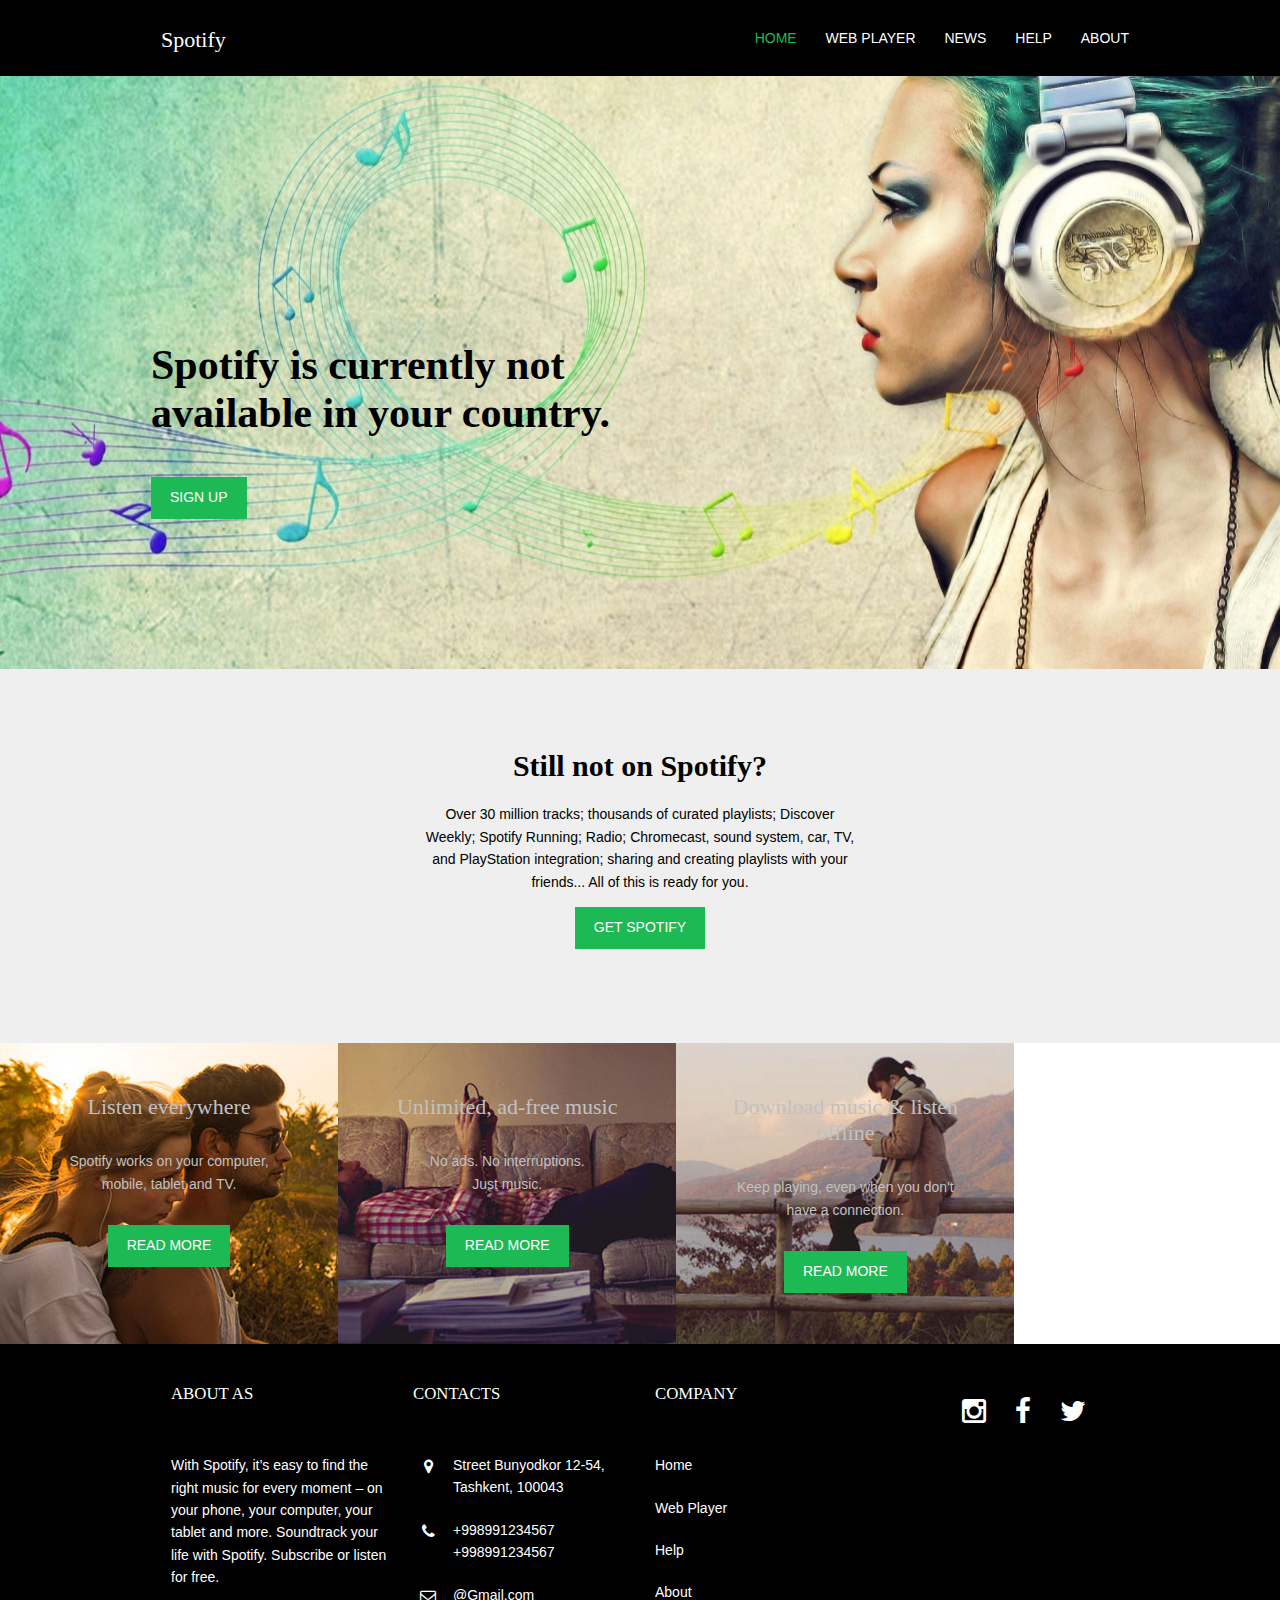
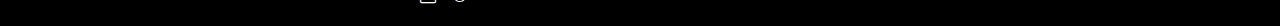
<file: index.html>
<!DOCTYPE html>
<html>

<head>
    <title>WIUT</title>
    <meta charset="utf-8">
    <link href="assets/styles/layout.css" rel="stylesheet" type="text/css" media="all">
</head>

<body id="top">
    <div class="wrapper row1">
        <header id="header" class="hoc clear">
            <div id="logo" class="fl_left">
                <h1><a href="index.html">Spotify</a></h1>
            </div>
            <nav id="mainav" class="fl_right">
                <ul class="clear">
                    <li class="tag">
                        <a href="index.html">Home</a>
                    </li>
                    <li>
                        <a href="player.html">Web Player</a>
                    </li>
                    <li>
                        <a href="news.html">News</a>
                    </li>
                    <li>
                        <a href="help.html">Help</a>
                    </li>
                    <li>
                        <a href="about.html">About</a>
                    </li>
                </ul>
            </nav>
        </header>
    </div>
    <div class="wrapper bgded overlay">
        <div id="pageintro" class="hoc clear">
            <article>
                <h2 class="heading">Spotify is currently not available in your country.</h2>
                <footer class="sign"><a class="btn" href="#">SIGN UP</a></footer>
            </article>
        </div>
    </div>
    <div class="wrapper row3">
        <div class="hoc container center">
            <article>
                <h2 class="heading font-x3">Still not on Spotify?</h2>
                <p class="btmspace-50">Over 30 million tracks; thousands of curated playlists; Discover <br> Weekly; Spotify Running; Radio; Chromecast, sound system, car, TV, <br> and PlayStation integration; sharing and creating playlists with your <br> friends... All of
                    this is ready for you.</p>
                <p class="btmspace-50"><a class="btn" href="#">GET SPOTIFY</a></p>
            </article>
        </div>
    </div>
    <div class="wrapper bgded">
        <ul class="nospace group clrbox">
            <li>
                <div class="listen-1">
                    <h4 class="heading">Listen everywhere</h4>
                    <p>Spotify works on your computer, mobile, tablet and TV.</p>
                    <footer><a class="btn" href="basic-grid.html">Read More</a></footer>
                </div>
            </li>
            <li>
                <div class="listen-2">
                    <h4 class="heading">Unlimited, ad-free music</h4>
                    <p>No ads. No interruptions. <br> Just music.</p>
                    <footer><a class="btn inverse" href="basic-grid.html">Read More</a></footer>
                </div>
            </li>
            <li>
                <div class="listen-3">
                    <h4 class="heading">Download music & listen offline</h4>
                    <p>Keep playing, even when you don't have a connection.</p>
                    <footer><a class="btn" href="basic-grid.html">Read More</a></footer>
                </div>
            </li>
        </ul>
    </div>
    <div class="wrapper row4">
        <footer id="footer" class="hoc clear">
            <div class="one_quarter first">
                <h6 class="title">ABOUT AS</h6>
                <p>With Spotify, it’s easy to find the right music for every moment – on your phone, your computer, your tablet and more. Soundtrack your life with Spotify. Subscribe or listen for free.</p>
            </div>
            <div class="one_quarter">
                <h6 class="title">CONTACTS</h6>
                <ul class="nospace linklist contact">
                    <li><i class="fa fa-map-marker"></i>
                        <address>
              Street Bunyodkor 12-54, Tashkent, 100043
            </address>
                    </li>
                    <li><i class="fa fa-phone"></i> +998991234567<br> +998991234567
                    </li>
                    <li><i class="fa fa-envelope-o"></i> @Gmail.com</li>
                </ul>
            </div>
            <div class="one_quarter">
                <h6 class="title">COMPANY</h6>
                <ul class="nospace linklist">
                    <li>
                        <a href="index.html">Home</a>
                    </li>
                    <li>
                        <a href="player.html">Web Player</a>
                    </li>
                    <li>
                        <a href="help.html">Help</a>
                    </li>
                    <li>
                        <a href="about.html">About</a>
                    </li>
                </ul>
            </div>
            <div class="one_quarter">
                <ul class="website">
                    <li><a href="#"><i class="fa fa-instagram"></i></a></li>
                    <li><a href="#"><i class="fa fa-facebook"></i></a></li>
                    <li><a href="#"><i class="fa fa-twitter"></i></a></li>
                </ul>
            </div>
        </footer>
    </div>
    <a id="backtotop" href="#top"><i class="fa fa-chevron-up"></i></a>

    <script src="assets/scripts/jquery.min.js"></script>
    <script src="assets/scripts/jquery.backtotop.js"></script>
    <script src="assets/scripts/jquery.mobilemenu.js"></script>
</body>

</html>
</file>
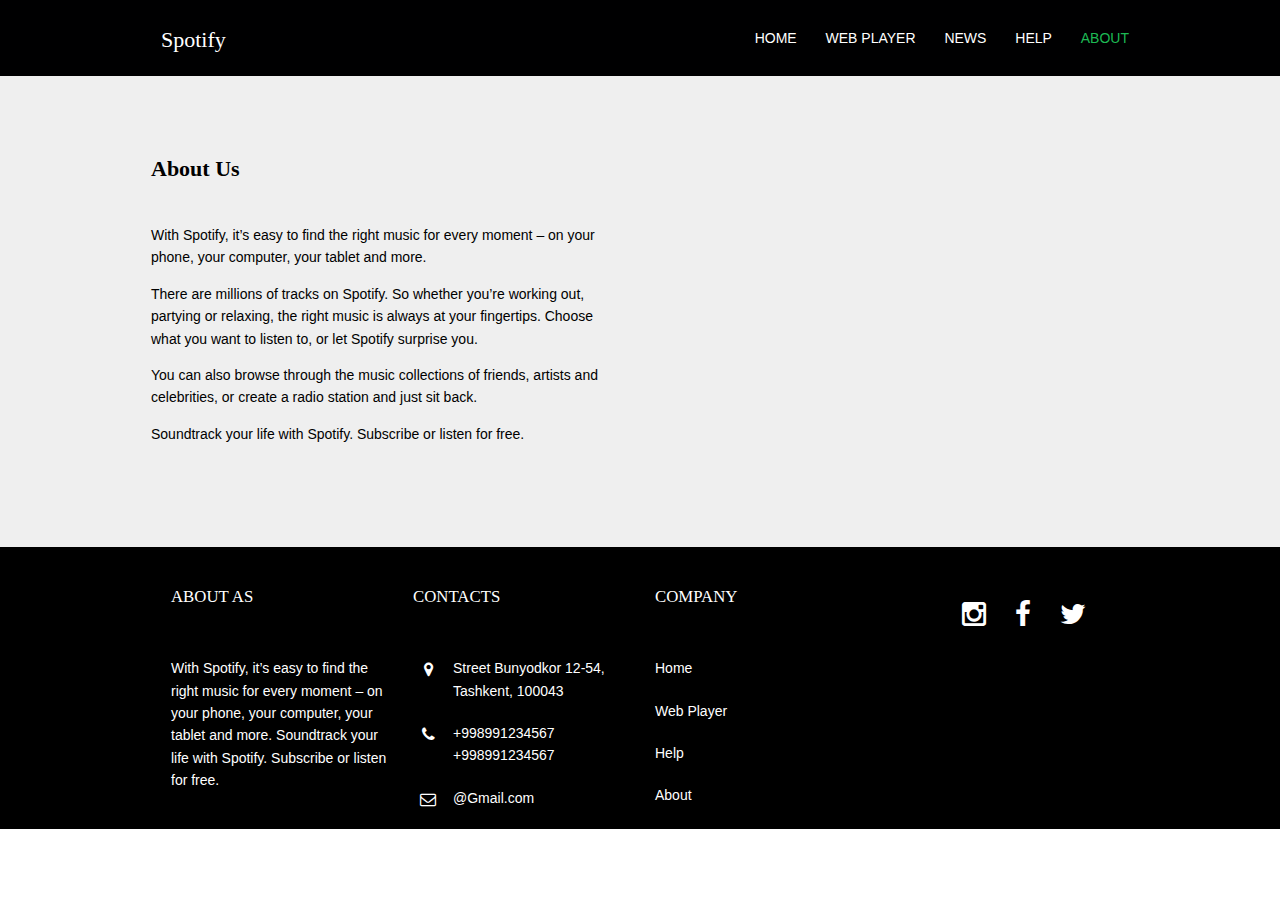
<file: about.html>
<!DOCTYPE html>
<html>

<head>
    <title>WIUT</title>
    <meta charset="utf-8">
    <link href="assets/styles/layout.css" rel="stylesheet" type="text/css" media="all">
</head>

<body id="top">
    <div class="wrapper row1">
        <header id="header" class="hoc clear">
            <div id="logo" class="fl_left">
                <h1><a href="index.html">Spotify</a></h1>
            </div>
            <nav id="mainav" class="fl_right">
                <ul class="clear">
                    <li>
                        <a href="index.html">Home</a>
                    </li>
                    <li>
                        <a href="player.html">Web Player</a>
                    </li>
                    <li>
                        <a href="news.html">News</a>
                    </li>
                    <li>
                        <a href="help.html">Help</a>
                    </li>
                    <li class="tag">
                        <a href="about.html">About</a>
                    </li>
                </ul>
            </nav>

        </header>
    </div>
    <div class="wrapper row3">
        <main class="hoc container clear">
            <div class="content">
                <h2>About Us</h2>
                <div class="group btmspace-50 demo">
                    <div class="one_half first">
                        <p>With Spotify, it’s easy to find the right music for every moment – on your phone, your computer, your tablet and more.</p>
                        <p>There are millions of tracks on Spotify. So whether you’re working out, partying or relaxing, the right music is always at your fingertips. Choose what you want to listen to, or let Spotify surprise you.</p>
                        <p>You can also browse through the music collections of friends, artists and celebrities, or create a radio station and just sit back.</p>
                        <p>Soundtrack your life with Spotify. Subscribe or listen for free.</p>
                    </div>
                </div>
            </div>
            <div class="clear"></div>
        </main>
    </div>
    <div class="wrapper row4">
        <footer id="footer" class="hoc clear">
            <div class="one_quarter first">
                <h6 class="title">ABOUT AS</h6>
                <p>With Spotify, it’s easy to find the right music for every moment – on your phone, your computer, your tablet and more. Soundtrack your life with Spotify. Subscribe or listen for free.</p>
            </div>
            <div class="one_quarter">
                <h6 class="title">CONTACTS</h6>
                <ul class="nospace linklist contact">
                    <li><i class="fa fa-map-marker"></i>
                        <address>
              Street Bunyodkor 12-54, Tashkent, 100043
            </address>
                    </li>
                    <li><i class="fa fa-phone"></i> +998991234567<br> +998991234567
                    </li>
                    <li><i class="fa fa-envelope-o"></i> @Gmail.com</li>
                </ul>
            </div>
            <div class="one_quarter">
                <h6 class="title">COMPANY</h6>
                <ul class="nospace linklist">
                    <li>
                        <a href="index.html">Home</a>
                    </li>
                    <li>
                        <a href="player.html">Web Player</a>
                    </li>
                    <li>
                        <a href="help.html">Help</a>
                    </li>
                    <li>
                        <a href="about.html">About</a>
                    </li>
                </ul>
            </div>
            <div class="one_quarter">
                <ul class="website">
                    <li><a href="#"><i class="fa fa-instagram"></i></a></li>
                    <li><a href="#"><i class="fa fa-facebook"></i></a></li>
                    <li><a href="#"><i class="fa fa-twitter"></i></a></li>
                </ul>
            </div>
        </footer>
    </div>

    <a id="backtotop" href="#top"><i class="fa fa-chevron-up"></i></a>
    <script src="assets/scripts/jquery.min.js"></script>
    <script src="assets/scripts/jquery.backtotop.js"></script>
    <script src="assets/scripts/jquery.mobilemenu.js"></script>
</body>

</html>
</file>
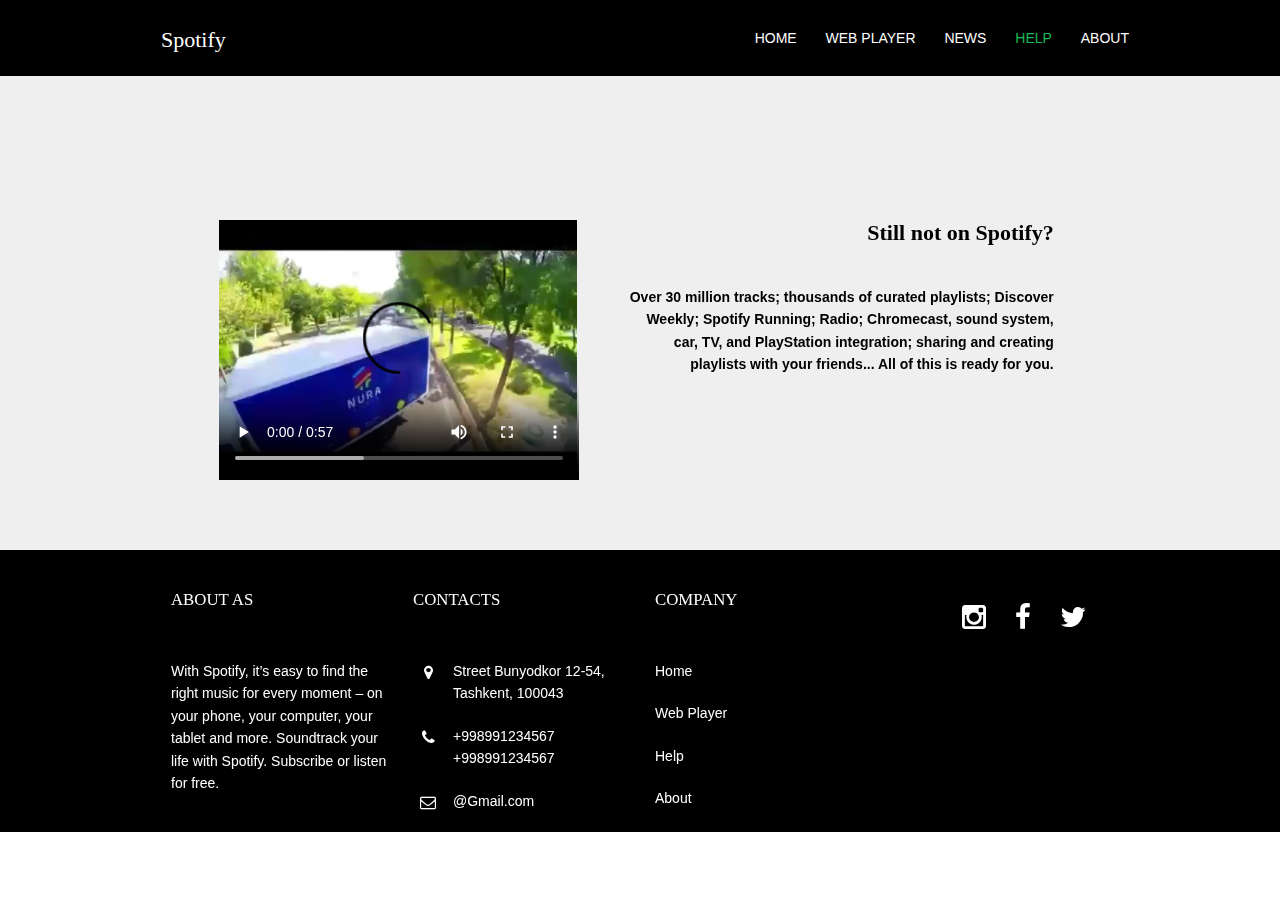
<file: help.html>
<!DOCTYPE html>
<html>

<head>
    <title>WIUT</title>
    <meta charset="utf-8">
    <link href="assets/styles/layout.css" rel="stylesheet" type="text/css" media="all">
</head>

<body id="top">
    <div class="wrapper row1">
        <header id="header" class="hoc clear">
            <div id="logo" class="fl_left">
                <h1><a href="index.html">Spotify</a></h1>
            </div>
            <nav id="mainav" class="fl_right">
                <ul class="clear">
                    <li>
                        <a href="index.html">Home</a>
                    </li>
                    <li>
                        <a href="player.html">Web Player</a>
                    </li>
                    <li>
                        <a href="news.html">News</a>
                    </li>
                    <li class="tag">
                        <a href="help.html">Help</a>
                    </li>
                    <li>
                        <a href="about.html">About</a>
                    </li>
                </ul>
            </nav>

        </header>
    </div>
    <div class="wrapper row3">
        <main class="hoc container clear">
            <div class="content">
                <div id="gallery">
                    <figure>
                        <div class="one_half video">
                            <video width="360" height="260" controls>
                <source src="assets/media/major.mp4" type="video/mp4">
                <source src="assets/media/major.mp4" type="video/ogg">
              </video>
                        </div>
                        <div class="one_half about-video">
                            <h3>Still not on Spotify?</h3>
                            <p>Over 30 million tracks; thousands of curated playlists; Discover Weekly; Spotify Running; Radio; Chromecast, sound system, car, TV, and PlayStation integration; sharing and creating playlists with your friends... All of this
                                is ready for you.</p>
                        </div>
                    </figure>
                </div>
            </div>
            <div class="clear"></div>
        </main>
    </div>
    <div class="wrapper row4">
        <footer id="footer" class="hoc clear">
            <div class="one_quarter first">
                <h6 class="title">ABOUT AS</h6>
                <p>With Spotify, it’s easy to find the right music for every moment – on your phone, your computer, your tablet and more. Soundtrack your life with Spotify. Subscribe or listen for free.</p>
            </div>
            <div class="one_quarter">
                <h6 class="title">CONTACTS</h6>
                <ul class="nospace linklist contact">
                    <li><i class="fa fa-map-marker"></i>
                        <address>
              Street Bunyodkor 12-54, Tashkent, 100043
            </address>
                    </li>
                    <li><i class="fa fa-phone"></i> +998991234567<br> +998991234567
                    </li>
                    <li><i class="fa fa-envelope-o"></i> @Gmail.com</li>
                </ul>
            </div>
            <div class="one_quarter">
                <h6 class="title">COMPANY</h6>
                <ul class="nospace linklist">
                    <li>
                        <a href="index.html">Home</a>
                    </li>
                    <li>
                        <a href="player.html">Web Player</a>
                    </li>
                    <li>
                        <a href="help.html">Help</a>
                    </li>
                    <li>
                        <a href="about.html">About</a>
                    </li>
                </ul>
            </div>
            <div class="one_quarter">
                <ul class="website">
                    <li><a href="#"><i class="fa fa-instagram"></i></a></li>
                    <li><a href="#"><i class="fa fa-facebook"></i></a></li>
                    <li><a href="#"><i class="fa fa-twitter"></i></a></li>
                </ul>
            </div>
        </footer>
    </div>
    <a id="backtotop" href="#top"><i class="fa fa-chevron-up"></i></a>
    <!-- JAVASCRIPTS -->
    <script src="assets/scripts/jquery.min.js"></script>
    <script src="assets/scripts/jquery.backtotop.js"></script>
    <script src="assets/scripts/jquery.mobilemenu.js"></script>
</body>

</html>
</file>
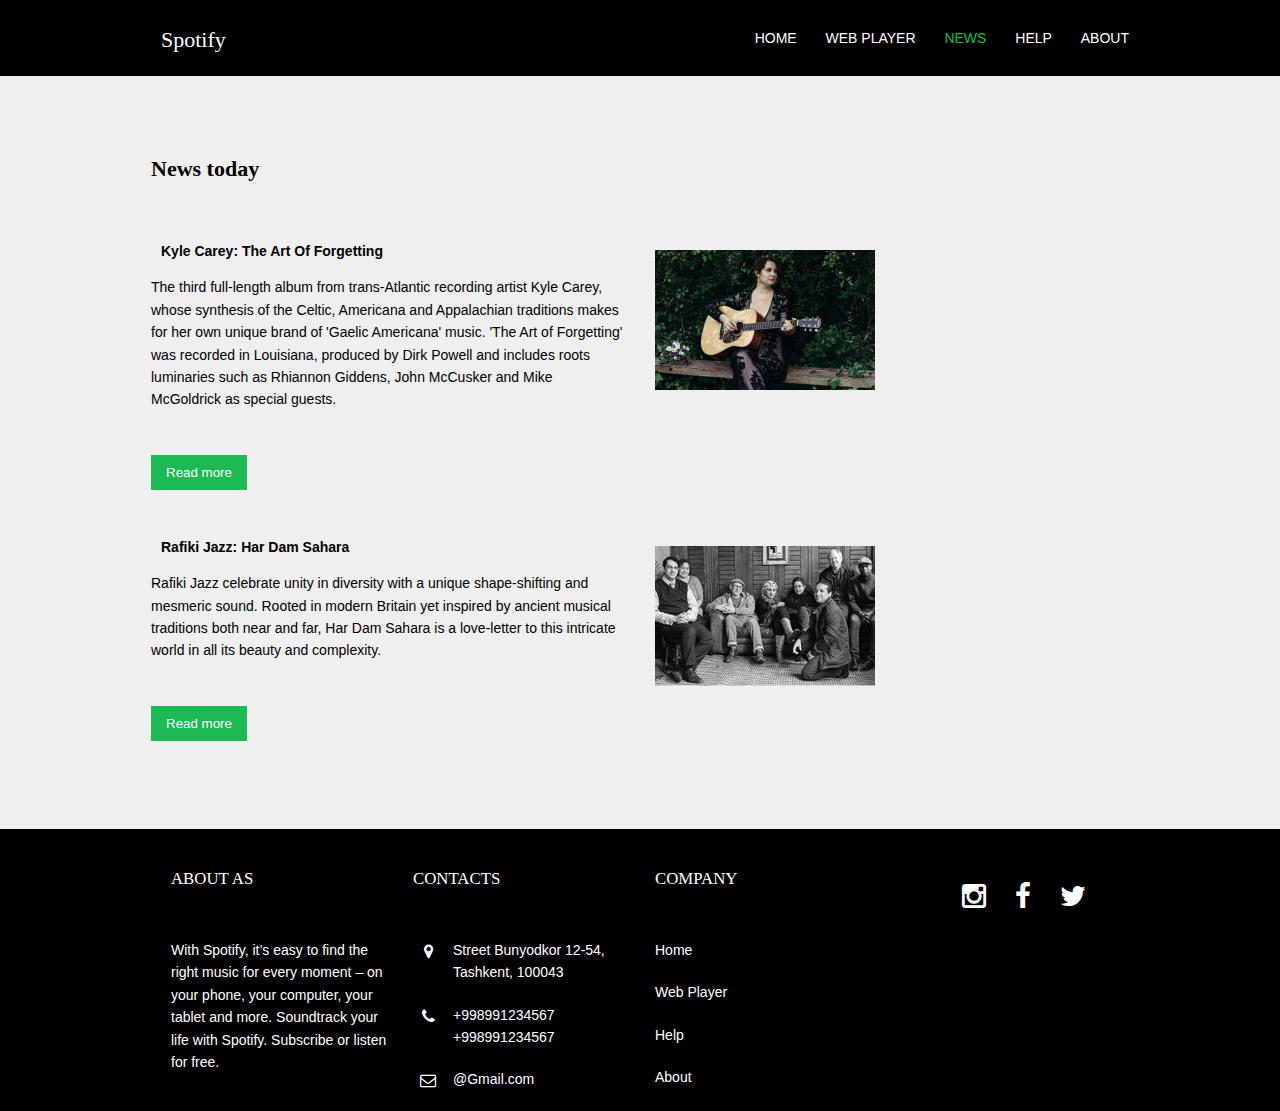
<file: news.html>
<!DOCTYPE html>
<html>

<head>
    <title>WIUT</title>
    <meta charset="utf-8">
    <link href="assets/styles/layout.css" rel="stylesheet" type="text/css" media="all">
</head>

<body id="top">
    <div class="wrapper row1">
        <header id="header" class="hoc clear">
            <div id="logo" class="fl_left">
                <h1><a hreåf="index.html">Spotify</a></h1>
            </div>
            <nav id="mainav" class="fl_right">
                <ul class="clear">
                    <li>
                        <a href="index.html">Home</a>
                    </li>
                    <li>
                        <a href="player.html">Web Player</a>
                    </li>
                    <li class="tag">
                        <a href="news.html">News</a>
                    </li>
                    <li>
                        <a href="help.html">Help</a>
                    </li>
                    <li>
                        <a href="about.html">About</a>
                    </li>
                </ul>
            </nav>

        </header>
    </div>
    <div class="wrapper row3">
        <main class="hoc container clear">
            <div class="content">
                <h2>News today</h2>
                <div class="group btmspace-50 demo">
                    <div class="one_half first news">
                        <a href="#">Kyle Carey: The Art Of Forgetting</a>
                        <p>The third full-length album from trans-Atlantic recording artist Kyle Carey, whose synthesis of the Celtic, Americana and Appalachian traditions makes for her own unique brand of 'Gaelic Americana' music. 'The Art of Forgetting'
                            was recorded in Louisiana, produced by Dirk Powell and includes roots luminaries such as Rhiannon Giddens, John McCusker and Mike McGoldrick as special guests.</p>
                        <button class="button">Read more</button>
                    </div>
                    <div class="one_half news-img"><img src="assets/img/3355.jpg" alt=""></div>
                    <div class="one_half first news">
                        <a href="#">Rafiki Jazz: Har Dam Sahara</a>
                        <p>Rafiki Jazz celebrate unity in diversity with a unique shape-shifting and mesmeric sound. Rooted in modern Britain yet inspired by ancient musical traditions both near and far, Har Dam Sahara is a love-letter to this intricate
                            world in all its beauty and complexity.</p>
                        <button class="button">Read more</button>
                    </div>
                    <div class="one_half news-img"><img src="assets/img/3330.jpg" alt=""></div>
                </div>
            </div>
            <div class="clear"></div>
        </main>
    </div>
    <div class="wrapper row4">
        <footer id="footer" class="hoc clear">
            <div class="one_quarter first">
                <h6 class="title">ABOUT AS</h6>
                <p>With Spotify, it’s easy to find the right music for every moment – on your phone, your computer, your tablet and more. Soundtrack your life with Spotify. Subscribe or listen for free.</p>
            </div>
            <div class="one_quarter">
                <h6 class="title">CONTACTS</h6>
                <ul class="nospace linklist contact">
                    <li><i class="fa fa-map-marker"></i>
                        <address>
              Street Bunyodkor 12-54, Tashkent, 100043
            </address>
                    </li>
                    <li><i class="fa fa-phone"></i> +998991234567<br> +998991234567
                    </li>
                    <li><i class="fa fa-envelope-o"></i> @Gmail.com</li>
                </ul>
            </div>
            <div class="one_quarter">
                <h6 class="title">COMPANY</h6>
                <ul class="nospace linklist">
                    <li>
                        <a href="index.html">Home</a>
                    </li>
                    <li>
                        <a href="player.html">Web Player</a>
                    </li>
                    <li>
                        <a href="help.html">Help</a>
                    </li>
                    <li>
                        <a href="about.html">About</a>
                    </li>
                </ul>
            </div>
            <div class="one_quarter">
                <ul class="website">
                    <li><a href="#"><i class="fa fa-instagram"></i></a></li>
                    <li><a href="#"><i class="fa fa-facebook"></i></a></li>
                    <li><a href="#"><i class="fa fa-twitter"></i></a></li>
                </ul>
            </div>
        </footer>
    </div>

    <a id="backtotop" href="#top"><i class="fa fa-chevron-up"></i></a>
    <script src="assets/scripts/jquery.min.js"></script>
    <script src="assets/scripts/jquery.backtotop.js"></script>
    <script src="assets/scripts/jquery.mobilemenu.js"></script>
</body>

</html>
</file>
<file: assets/styles/layout.css>
@charset "utf-8";
@import url("fontawesome-4.5.0.min.css");
@import url("framework.css");
#header #logo {
    margin: 29px 0 0 0;
}

#header #logo h1 {
    margin: 0;
    padding: 0;
    font-size: 22px;
    line-height: 1;
}

#pageintro {
    padding: 250px 0 150px;
}

#pageintro article {
    display: block;
    max-width: 50%;
}

#pageintro article * {
    margin: 0;
}

#pageintro article .heading {
    display: block;
    position: relative;
    margin-bottom: 30px;
    padding: 15px 0 10px 0px;
    font-size: 42px;
    font-weight: 600;
    font-style: normal;
}

#pageintro article .heading::before {
    position: absolute;
    top: 0;
    left: 0;
    width: 5px;
    height: 100%;
    content: "";
}

#pageintro article .heading::after {
    position: absolute;
    bottom: 0;
    left: 0;
    width: 50%;
    height: 5px;
    content: "";
}

#pageintro article p {
    font-size: 16px;
    line-height: 1.4;
}

#pageintro article footer {
    margin-top: 30px;
}

.container {
    padding: 80px 0;
}

.article {
    text-align: center;
}

.sidebar .sdb_holder {
    margin-bottom: 50px;
}

.sidebar .sdb_holder:last-child {
    margin-bottom: 0;
}

.clrbox * {
    margin: 0;
    text-align: center;
}

.clrbox li {
    display: table-cell;
    width: 33.33333333333333%;
}

.clrbox div {
    padding: 15%;
}

.clrbox .heading,
.clrbox p:first-of-type {
    margin-bottom: 30px;
}

.clrbox li:nth-of-type(1) {
    background: url(../img/premium.jpg) no-repeat center center;
}

.clrbox li:nth-of-type(2) {
    background: url(../img/music.jpg) no-repeat center center;
}

.clrbox li:nth-of-type(3) {
    background: url(../img/download.jpg) no-repeat center center;
}

#footer {
    padding: 40px 0 20px 0;
}

#footer .title {
    margin: 0 0 50px 0;
    padding: 0;
    font-size: 1.2rem;
}

#footer .linklist li {
    display: block;
    margin-bottom: 10px;
    padding: 0 0 10px 0;
    color: #fff;
}

.linklist a {
    margin-left: 0;
}

.linklist a {
    color: #fff;
}

#footer .linklist li:last-child {
    margin: 0;
    padding: 0;
    border: none;
}

#footer .linklist li::before,
#footer .linklist li::after {
    display: table;
    content: "";
}

#footer .linklist li,
#footer .linklist li::after {
    clear: both;
}

#footer .contact {}

#footer .contact.linklist li,
#footer .contact.linklist li:last-child {
    position: relative;
    padding-left: 40px;
}

#footer .contact li * {
    margin: 0;
    padding: 0;
    line-height: 1.6;
}

#footer .contact li i {
    display: block;
    position: absolute;
    top: 0;
    left: 0;
    width: 30px;
    font-size: 16px;
    text-align: center;
}

#copyright {
    padding: 20px 0;
}

#copyright * {
    margin: 0;
    padding: 0;
}

*,
*::before,
*::after {
    transition: all .3s ease-in-out;
}

#mainav form * {
    transition: none !important;
}

nav ul,
nav ol {
    margin: 0;
    padding: 0;
    list-style: none;
}

.website li {
    display: inline-block;
    margin-left: 15px;
}

.website i {
    font-size: 28px;
}

#mainav,
#breadcrumb,
.sidebar nav {
    line-height: normal;
}

#mainav .drop::after,
#mainav li li .drop::after,
#breadcrumb li a::after,
.sidebar nav a::after {
    position: absolute;
    font-family: "FontAwesome";
    font-size: 10px;
    line-height: 10px;
}

#mainav {}

#mainav ul.clear {}

#mainav ul {
    text-transform: uppercase;
}

#mainav ul ul {
    z-index: 9999;
    position: absolute;
    width: 180px;
    text-transform: none;
}

#mainav ul ul ul {
    left: 180px;
    top: 0;
}

#mainav li {
    display: inline-block;
    position: relative;
    margin: 0 15px 0 0;
    padding: 0;
}

#mainav li:last-child {
    margin-right: 0;
}

#mainav li li {
    width: 100%;
    margin: 0;
}

#mainav li a {
    display: block;
    padding: 30px 0;
}

#mainav li li a {
    border: solid;
    border-width: 0 0 1px 0;
}

#mainav .drop {
    padding-left: 15px;
}

#mainav li li a,
#mainav li li .drop {
    display: block;
    margin: 0;
    padding: 10px 15px;
}

#mainav .drop::after,
#mainav li li .drop::after {
    content: "\f0d7";
}

#mainav .drop::after {
    top: 35px;
    left: 5px;
}

#mainav li li .drop::after {
    top: 15px;
    left: 5px;
}

#mainav ul ul {
    visibility: hidden;
    opacity: 0;
}

#mainav ul li:hover>ul {
    visibility: visible;
    opacity: 1;
}

#mainav form {
    display: none;
    margin: 0;
    padding: 0;
}

#mainav form select,
#mainav form select option {
    display: block;
    cursor: pointer;
    outline: none;
}

#mainav form select {
    width: 100%;
    padding: 5px;
    border: none;
}

#mainav form select option {
    margin: 5px;
    padding: 0;
    border: none;
}

#breadcrumb {
    padding: 20px 0;
}

#breadcrumb ul {
    margin: 0;
    padding: 0;
    list-style: none;
}

#breadcrumb li {
    display: inline-block;
    margin: 0 6px 0 0;
    padding: 0;
    text-transform: uppercase;
}

#breadcrumb li a {
    display: block;
    position: relative;
    margin: 0;
    padding: 0 12px 0 0;
    font-size: 12px;
}

#breadcrumb li a::after {
    top: 3px;
    right: 0;
    content: "\f101";
}

#breadcrumb li:last-child a {
    margin: 0;
    padding: 0;
}

#breadcrumb li:last-child a::after {
    display: none;
}

.sidebar nav {
    display: block;
    width: 100%;
}

.sidebar nav li {
    margin: 0 0 3px 0;
    padding: 0;
}

.sidebar nav a {
    display: block;
    position: relative;
    margin: 0;
    padding: 5px 10px 5px 15px;
    text-decoration: none;
    border: solid;
    border-width: 0 0 1px 0;
}

.sidebar nav a::after {
    top: 9px;
    left: 5px;
    content: "\f101";
}

.sidebar nav ul ul a {
    padding-left: 35px;
}

.sidebar nav ul ul a::after {
    left: 25px;
}

.sidebar nav ul ul ul a {
    padding-left: 55px;
}

.sidebar nav ul ul ul a::after {
    left: 45px;
}

.pagination {
    display: block;
    width: 100%;
    text-align: center;
    clear: both;
}

.pagination li {
    display: inline-block;
    margin: 0 2px 0 0;
}

.pagination li:last-child {
    margin-right: 0;
}

.pagination a,
.pagination strong {
    display: block;
    padding: 8px 11px;
    border: 1px solid;
    background-clip: padding-box;
    font-weight: normal;
}

#backtotop {
    z-index: 999;
    display: inline-block;
    position: fixed;
    visibility: hidden;
    bottom: 20px;
    right: 20px;
    width: 36px;
    height: 36px;
    line-height: 36px;
    font-size: 16px;
    text-align: center;
    opacity: .2;
}

#backtotop i {
    display: block;
    width: 100%;
    height: 100%;
    line-height: inherit;
}

#backtotop.visible {
    background-color: #1db954;
    visibility: visible;
    opacity: .5;
}

#backtotop:hover {
    opacity: 1;
}

.video {
    width: 300px;
    height: 200px;
}

table,
th,
td {
    border: 1px solid;
    border-collapse: collapse;
    vertical-align: top;
}

table,
th {
    table-layout: auto;
}

table {
    width: 100%;
    margin-bottom: 15px;
}

th,
td {
    padding: 5px 8px;
}

td {
    border-width: 0 1px;
}

body {
    color: #C1C1C1;
}

a {
    color: #fff;
}

a:active,
a:focus {
    background: transparent;
}

hr,
.borderedbox {
    border-color: #D7D7D7;
}

input:focus,
textarea:focus,
*:required:focus {
    border-color: #1db954;
}

.overlay {
    color: #FFFFFF;
    background-color: inherit;
}

.overlay::after {
    background: url("../img/amazing.jpg") no-repeat center center;
    color: inherit;
    background-color: #1db954;
}

.btn,
.btn.inverse {
    color: #FFFFFF;
    background-color: #1db954;
    border-color: #1db954;
}

.txtoverlay .txtcaption {
    color: #FFFFFF;
    background-color: rgba(0, 0, 0, .5);
}

.row1 {
    color: #797979;
    background-color: #000001;
    border-color: #fff;
}

.row2,
.row2 a {}

.row3 {
    color: #797979;
    background-color: #efefef;
}

.row4 {
    color: #C1C1C1;
    background-color: #000;
}

.row5,
.row5 a {
    color: #C1C1C1;
    background-color: #000;
}

.news {
    margin-top: 30px;
    font-style: normal;
}

.news a {
    color: #000;
    font-weight: bold;
    font-style: normal;
}

.button {
    margin-top: 30px;
    background-color: #1db954;
    border: none;
    color: #fff;
    padding: 10px 15px;
}

.news-img {
    margin-top: 40px;
}

.tag {
    color: #1db954;
    text-decoration: none;
}

.tag:hover {
    color: #1db954;
}

.dance img {
    margin-top: 35px;
}

#header #logo a {
    color: inherit;
}

.split .box,
.split .box::after {
    color: #FFFFFF;
    background-color: #1D1E1F;
}

#mainav li a {
    color: inherit;
}

#mainav li li a,
#mainav .active li a {
    color: #FFFFFF;
    background-color: rgba(0, 0, 0, .6);
    border-color: rgba(0, 0, 0, .6);
}

#mainav li li:hover>a,
#mainav .active .active>a {
    color: #FFFFFF;
    background-color: #A1C6D9;
}

#mainav form select {
    color: #FFFFFF;
    background-color: #292B2C;
}

#breadcrumb a {
    color: inherit;
    background-color: inherit;
}

#breadcrumb li:last-child a {
    color: #A1C6D9;
}

.container .sidebar nav a {
    color: inherit;
    border-color: #D7D7D7;
}

.container .sidebar nav a:hover {
    color: #A1C6D9;
}

.pagination a,
.pagination strong {
    border-color: #D7D7D7;
}

.pagination .current * {
    color: #FFFFFF;
    background-color: #A1C6D9;
}

#backtotop {
    color: #FFFFFF;
    background-color: #A1C6D9;
}

.container .demo {
    text-align: center;
}

.container .demo div {
    padding: 8px 0;
}

@media screen and (max-width:900px) {
    .container .demo div {
        margin-bottom: 0;
    }
}

@-ms-viewport {
    width: device-width;
}

@media screen and (min-width:978px) {
    .hoc {
        max-width: 978px;
    }
}

@media screen and (max-width:978px) {
    #latest ul li {
        width: 33.33%;
    }
    #latest ul li:nth-child(3n+1) {
        clear: left;
    }
    #latest ul li:nth-child(6n+1) {
        clear: none;
    }
}

@media screen and (max-width:900px) {
    .hoc {
        max-width: 90%;
    }
    #header {
        padding: 30px 0;
    }
    #header #logo {
        margin: 7px 0 0 0;
    }
    #mainav {}
    #mainav ul {
        display: none;
    }
    #mainav form {
        display: block;
    }
    #breadcrumb {}
    .container {}
    #comments input[type="reset"] {
        margin-top: 10px;
    }
    .pagination li {
        display: inline-block;
        margin: 0 5px 5px 0;
    }
    #footer {}
    #copyright {}
    #copyright p:first-of-type {
        margin-bottom: 10px;
    }
}

@media screen and (max-width:750px) {
    .imgl,
    .imgr {
        display: inline-block;
        float: none;
        margin: 0 0 10px 0;
    }
    .fl_left,
    .fl_right {
        display: block;
        float: none;
    }
    .one_half,
    .one_third,
    .two_third,
    .one_quarter,
    .two_quarter,
    .three_quarter {
        display: block;
        float: none;
        width: auto;
        margin: 0 0 0px 0;
        padding: 0;
    }
    #header {
        text-align: center;
    }
    #header #logo {
        margin: 0 0 15px 0;
    }
    #pageintro {
        padding: 150px 0;
    }
    #pageintro article {
        max-width: none;
    }
    .clrbox,
    .clrbox li {
        display: block;
        width: 100%;
    }
    #footer {
        padding-bottom: 50px;
    }
}

@media screen and (max-width:580px) {
    #latest ul li .txtoverlay .txtcaption {
        display: none;
    }
}

@media screen and (max-width:650px) {
    .scrollable {
        display: block;
        width: 100%;
        margin: 0 0 30px 0;
        padding: 0 0 15px 0;
        overflow: auto;
        overflow-x: scroll;
    }
    .scrollable table {
        margin: 0;
        padding: 0;
        white-space: nowrap;
    }
    .inline li {
        display: block;
        margin-bottom: 10px;
    }
    .pushright li {
        margin-right: 0;
    }
    .font-x2 {
        font-size: 1.4rem;
    }
    .font-x3 {
        font-size: 1.6rem;
    }
    .hoc.split {
        max-width: none;
        width: 100%;
    }
    .split .box {
        float: none;
        width: 100%;
        padding: 10% 5%;
    }
}
</file>
